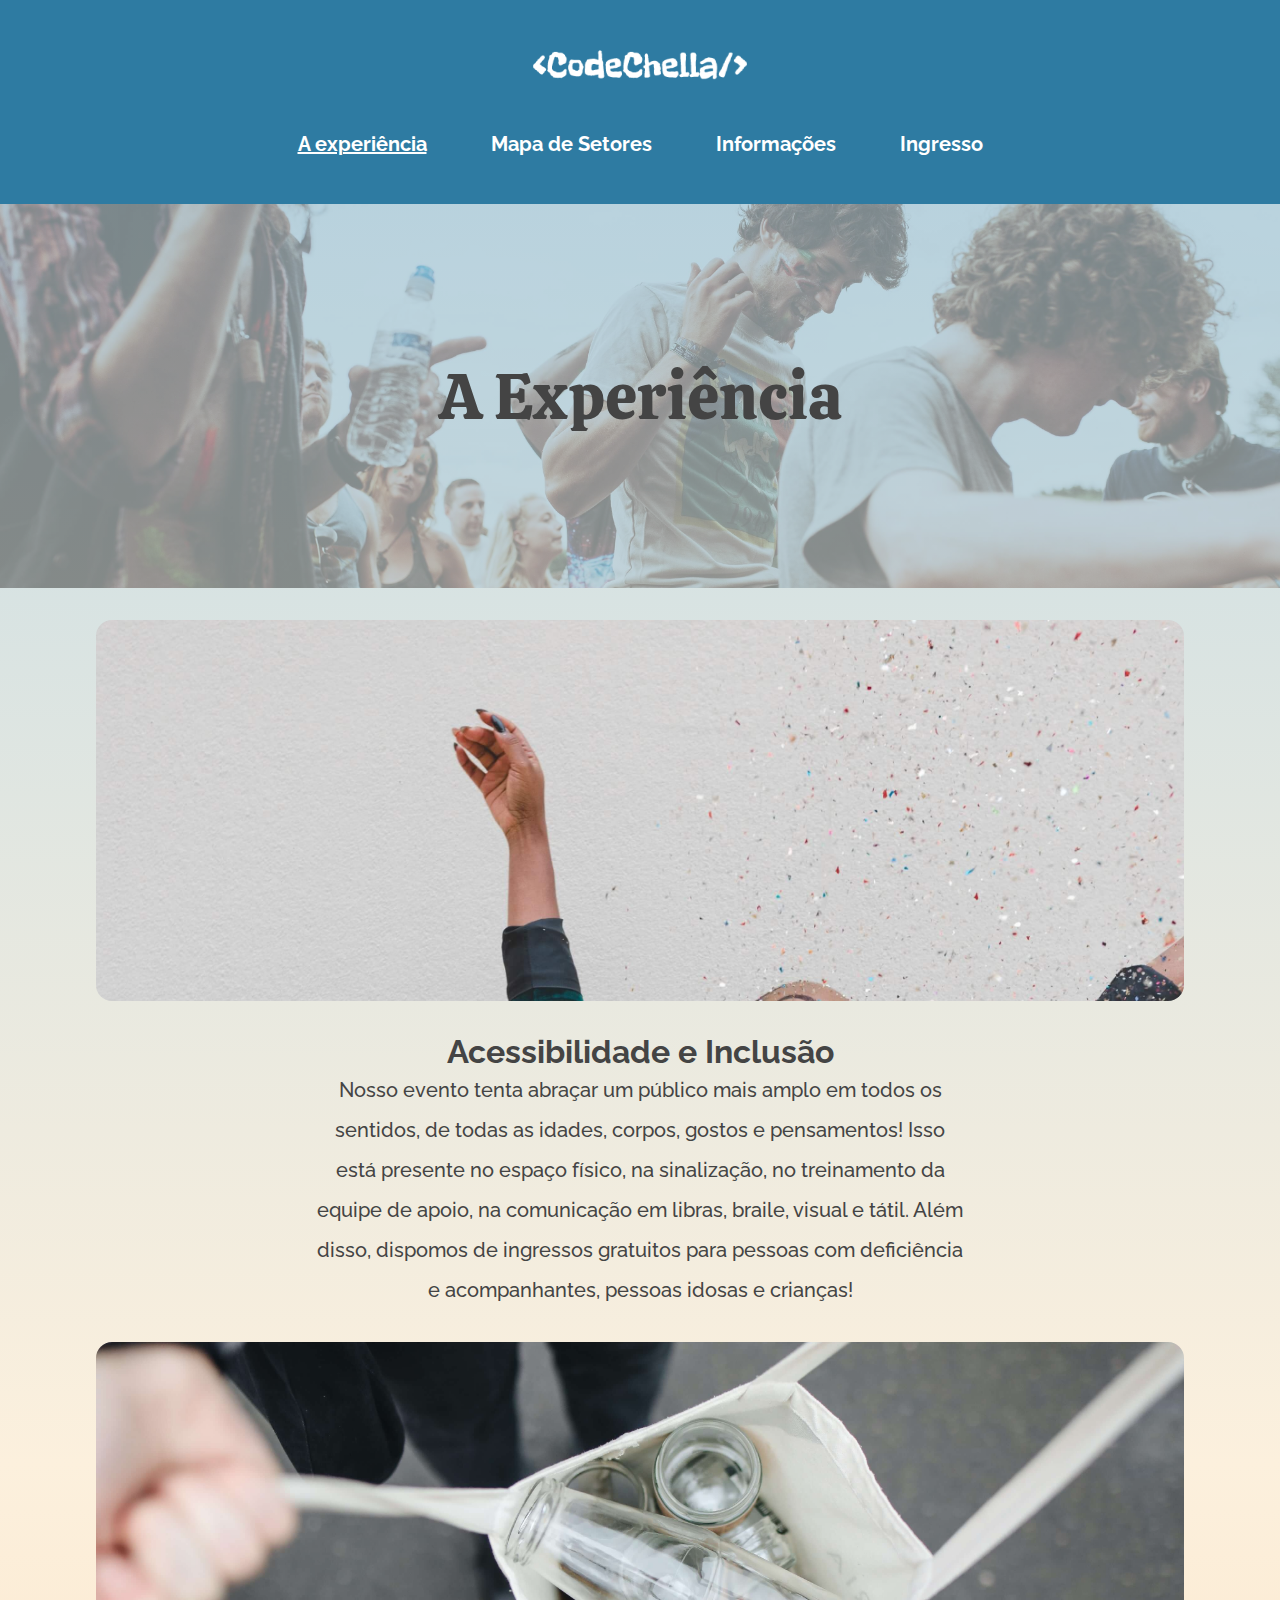
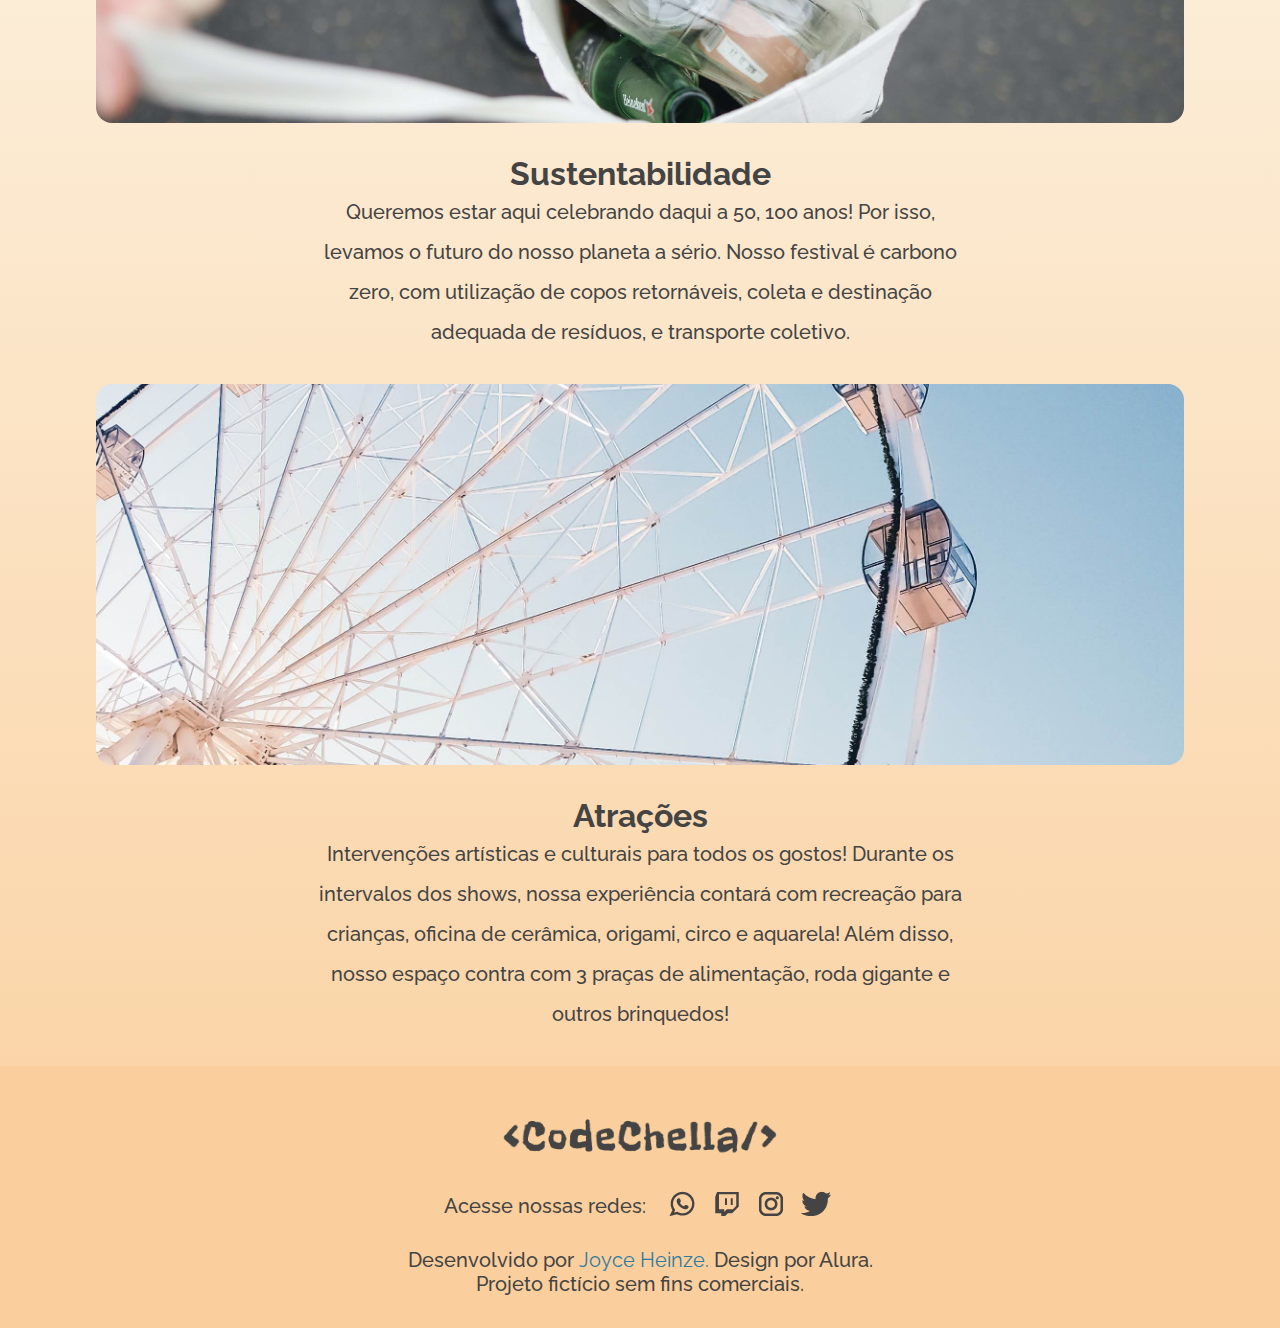
<file: experiencia.html>
<!DOCTYPE html>
<html lang="pt-br">

<head>
    <meta charset="UTF-8">
    <meta http-equiv="X-UA-Compatible" content="IE=edge">
    <meta name="viewport" content="width=device-width, initial-scale=1.0">
    <title>CodeChella</title>
    <link rel="icon" href="assets/img/icon.png">
    <link rel="preconnect" href="https://fonts.googleapis.com">
    <link rel="preconnect" href="https://fonts.gstatic.com" crossorigin>
    <link href="https://fonts.googleapis.com/css2?family=Calistoga&family=Raleway:wght@500;700;800&display=swap"
        rel="stylesheet">
    <link rel="stylesheet" href="styles/style.css">
    <link rel="stylesheet" href="styles/cabecalho.css">
    <link rel="stylesheet" href="styles/banner.css">
    <link rel="stylesheet" href="styles/informacoes.css">
    <link rel="stylesheet" href="styles/rodape.css">
</head>

<body>
    <header class="cabecalho">
        <a href="index.html"><img src="assets/img/logo_branca.svg" alt="Logotipo do CodeChella"></a>
        <input type="checkbox" id="menu" class="cabecalho__menu--selecao">
        <label for="menu" class="cabecalho__menu--area">
            <img src="assets/img/menu.svg" class="cabecalho__menu" alt="menu">
        </label>
        <nav class="cabecalho__navegacao">
            <ul class=" cabecalho__lista">
                <li class="cabecalho__lista-item cabecalho__lista--linha link__experiencia"><a href="experiencia.html"
                        class="cabecalho__link">A experiência</a>
                </li>
                <li class="cabecalho__lista-item cabecalho__lista--linha"><a href="setores.html"
                        class="cabecalho__link">Mapa de Setores</li></a>
                <li class="cabecalho__lista-item cabecalho__lista--linha"><a href="informacoes-gerais.html"
                        class="cabecalho__link">Informações</li></a>
                <li class="cabecalho__lista-item"><a href="ingresso.html" class="cabecalho__link">Ingresso</li></a>
            </ul>
        </nav>
    </header>

    <main>
        <div class="banner">
            <span class="banner__imagem banner__imagem--experiencia"></span>
            <h1 class="banner__titulo">A Experiência</h1>
        </div>
        <section class="informacoes informacoes--experiencia">
            <div class="experiencia--direita">
                <span class="informacoes__imagem informacoes__imagem--experiencia"></span>
                <div class="informacoes__descricao informacoes__descricao--experiencia">
                    <h2 class="informacoes__tiulo informacoes__tiulo--experiencia">Acessibilidade e Inclusão</h2>
                    <p class="informacoes__texto informacoes__texto--experiencia">Nosso evento tenta abraçar um
                        público
                        mais amplo em todos os sentidos,
                        de todas as idades, corpos, gostos e pensamentos! Isso está presente no espaço físico, na
                        sinalização, no treinamento da equipe de apoio, na comunicação em libras, braile, visual e
                        tátil. Além disso, dispomos de ingressos gratuitos para pessoas com deficiência e
                        acompanhantes,
                        pessoas idosas e crianças!</p>
                </div>
            </div>
            <div class="experiencia--esquerda">
                <span class="informacoes__imagem informacoes__imagem--experiencia2"></span>
                <div class="informacoes__descricao informacoes__descricao--experiencia-esquerda">
                    <h2
                        class="informacoes__tiulo informacoes__tiulo--experiencia informacoes__tiulo--experiencia--esquerda">
                        Sustentabilidade</h2>
                    <p
                        class="informacoes__texto informacoes__texto--experiencia informacoes__texto--experiencia--esquerda">
                        Queremos estar aqui celebrando
                        daqui a
                        50, 100 anos! Por isso, levamos o futuro do nosso planeta a sério. Nosso festival é carbono
                        zero, com utilização de copos retornáveis, coleta e destinação adequada de resíduos, e
                        transporte coletivo.</p>
                </div>
            </div>
            <div class="experiencia--direita">
                <span class="informacoes__imagem informacoes__imagem--experiencia3"></span>
                <div class="informacoes__descricao informacoes__descricao--experiencia">
                    <h2 class="informacoes__tiulo informacoes__tiulo--experiencia">Atrações</h2>
                    <p class="informacoes__texto informacoes__texto--experiencia">Intervenções artísticas e
                        culturais para todos os gostos! Durante os intervalos dos shows, nossa experiência contará
                        com recreação para crianças, oficina de cerâmica, origami, circo e aquarela! Além disso,
                        nosso espaço contra com 3 praças de alimentação, roda gigante e outros brinquedos!</p>
                </div>
            </div>
    </main>

    <footer class="rodape">
        <div class="rodape__logo--redes">
            <img src="assets/img/logo_preta.svg" class="rodape__logo" alt="Logotipo do CodeChella">
            <div class="rodape__texto--redes">
                <h4 class="rodape__texto rodape__texto-redes">Acesse nossas redes:</h4>
                <div class="rodape__redes">
                    <a href="#" class="rodape__redes--botao"><img src="assets/img/whatsapp.svg" alt="Whatsapp"></a>
                    <a href="#" class="rodape__redes--botao"><img src="assets/img/mensagem.svg" alt="Mensagem"></a>
                    <a href="#" class="rodape__redes--botao"><img src="assets/img/instagram.svg" alt="Instragram"></a>
                    <a href="#" class="rodape__redes--botao"><img src="assets/img/twitter.svg" alt="Twitter"></a>
                </div>
            </div>
        </div>
        <div>
            <p class="rodape__texto rodape__texto--direita">Desenvolvido por <a
                    href="https://github.com/JoyceHeinze">Joyce
                    Heinze. </a>Design por Alura.</p>
            <p class="rodape__texto rodape__texto--direita">Projeto fictício sem fins comerciais.</p>
        </div>
    </footer>
</body>

</html>
</file>
<file: styles/style.css>
:root {
    --cor-principal: #2E7BA2;
    --cor-principal-hover: #519EC5;
    --cor-fundo-perguntas: #C8DEEF;
    --cor-gradiente: linear-gradient(180deg, #BFDAE6 0%, #FCF0DD 50%, #FACF9D 100%);
    --cor-rodape: #FACF9D;
    --cor-fonte: #444444;
    --cor-fonte-branco: #FFFFFF;
    --cor-tarja: #DF9010;
    --font-titulo: 'Calistoga', cursive;
    --font-texto: 'Raleway', sans-serif;
}

* {
    margin: 0;
    padding: 0;
    color: var(--cor-fonte);
    font-family: var(--font-texto);
    font-weight: 400;
}

body {
    background: var(--cor-gradiente);
}
</file>
<file: styles/cabecalho.css>
.cabecalho {
    background: var(--cor-principal);
    display: flex;
    justify-content: space-between;
    padding: 2rem 1.5rem;
    position: relative;
}

.cabecalho__menu--selecao {
    display: none;
}

.cabecalho__menu--area {
    display: flex;
}

.cabecalho__menu {
    align-self: center;
}

.cabecalho__navegacao {
    position: absolute;
    top: 127px;
    right: 0;
    background: var(--cor-principal);
    padding: 16px;
    display: none;
    z-index: 1;
}

.cabecalho__menu--selecao:checked~.cabecalho__navegacao {
    display: block;
}

.cabecalho__lista {
    display: flex;
    flex-direction: column;
    align-items: center;
    list-style: none;
    row-gap: .5rem;
}

.cabecalho__lista-item,
.cabecalho__link,
.cabecalho__link:visited {
    color: var(--cor-fonte-branco);
    font-weight: 700;
    font-size: 1.25rem;
    text-decoration: none;
}

.cabecalho__lista--linha {
    padding-bottom: .75rem;
    border-bottom: 1px solid var(--cor-fonte-branco);
}

@media (min-width: 768px) {
    .cabecalho {
        flex-direction: column;
        align-items: center;
    }

    .cabecalho__menu--selecao,
    .cabecalho__menu--area,
    .cabecalho__menu {
        display: none;
    }

    .cabecalho__navegacao {
        display: block;
        position: static;
        padding-top: 2rem;
    }

    .cabecalho__lista {
        display: flex;
        flex-direction: row;
        gap: 2rem 4rem;
    }

    .cabecalho__lista--linha {
        border-bottom: none;
        padding-bottom: 0;
    }

    .link__experiencia, .link__setores, .link__perguntas, .link__ingresso {
        text-decoration: underline;
    }
}

@media (min-width: 1440px) {
    .cabecalho {
        flex-direction: row;
        padding: 1rem 7.5rem;
    }

    .cabecalho__navegacao {
        padding-top: 1rem;
    }
}
</file>
<file: styles/banner.css>
.banner {
    display: flex;
    justify-content: center;
    align-items: center;
    position: relative;
    min-height: 270px;
}

.banner__imagem {
    position: absolute;
    background-color: #BFDAE6;
    background-size: cover;
    background-position: center;
    height: 100%;
    width: 100%;
    opacity: 0.4;
    z-index: -1;
}

.banner__imagem--home {
    background-image: url('../assets/img/home/banner.jfif');
}

.banner__titulo {
    font-family: var(--font-titulo);
    font-size: 2rem;
    text-align: center;
}

/* EXPERIENCIA */
.banner__imagem--experiencia {
    background-image: url('../assets/img/experiencia/banner.jfif');
    background-blend-mode: multiply;
}

/* SETORES */
.banner__imagem--setores {
    background-image: url('../assets/img/setores/banner.jfif');
    background-position: bottom;
    background-blend-mode: multiply;
    top: -400px;
    padding-bottom: 400px;
    left: -120px;
    padding-right: 120px;
}

/* INFORMAÇÕES GERAIS */
.banner__imagem--informacoes-gerais {
    background-image: url('../assets/img/informacoes-gerais/banner.jfif');
    background-blend-mode: multiply;
}

/* INGRESSO */
.banner__imagem--ingresso {
    background-image: url('../assets/img/ingresso/banner.jfif');
    background-blend-mode: multiply;
}

/* INGRESSO COMPRADO */
.banner__imagem--ingresso-comprado {
    background-image: url('../assets/img/ingresso/ingresso-comprado/banner.jfif');
    background-blend-mode: multiply;
}

.banner__titulo--ingresso-comprado {
    width: 312px;
}

@media (min-width: 768px) {
    .banner {
        min-height: 384px;
    }

    .banner__titulo {
        font-size: 4rem;
    }
}

@media (min-width:1440px) {
    .banner {
        min-height: 407px;
    }

    .banner__titulo {
        width: 600px;
    }

    /* INFORMAÇÕES GERAIS */
    .banner__imagem--informacoes-gerais {
        background-position-y: -330px;
    }
}
</file>
<file: styles/informacoes.css>
.informacoes {
    display: flex;
    flex-direction: column;
    align-items: center;
    justify-content: center;
    padding: 2rem 1.5rem 0 1.5rem;
}

.informacoes__imagem {
    display: block;
    border-radius: 1rem;
    background-size: cover;
    background-position: center;
    width: 85vw;
    min-height: 381px;
}

.informacoes__imagem--home {
    background-image: url('../assets/img/home/publico.jfif');
}

.informacoes__descricao {
    display: flex;
    flex-direction: column;
    align-items: center;
    row-gap: 1.5rem;
    padding: 2rem 0;
}

.informacoes__tiulo {
    font-size: 2rem;
    font-weight: 700;
    text-align: center;
}

.informacoes__texto {
    font-weight: 500;
    font-size: 1.25rem;
    text-align: center;
    line-height: 40px;
}

.informacoes__botao {
    display: flex;
    justify-content: center;
    column-gap: 1rem;
    background: var(--cor-principal);
    color: var(--cor-fonte-branco);
    font-size: 1.25rem;
    font-weight: 700;
    padding: .75rem 0;
    width: 312px;
    border-radius: 1rem;
}

.informacoes__botao::after {
    content: url('../assets/img/local_activity.png');
}

/* EXPERIENCIA */
.experiencia--direita,
.experiencia--esquerda {
    flex-direction: column;
}

.informacoes__imagem--experiencia {
    background-image: url('../assets/img/experiencia/acessibilidade-inclusao.jfif');
}

.informacoes__imagem--experiencia2 {
    background-image: url('../assets/img/experiencia/sustentabilidade.jfif');
}

.informacoes__imagem--experiencia3 {
    background-image: url('../assets/img/experiencia/atracoes.jfif');
}

.informacoes__descricao--experiencia,
.informacoes__descricao--experiencia-esquerda {
    row-gap: 0;
}

/* SETORES */
.informacoes--setores {
    padding: 0 1.5rem;
}

.setores--imagem-informacoes {
    display: flex;
    flex-direction: column;
    align-items: center;
}

.informacoes__imagem--setores {
    width: 100%;
}

.informacoes__lista-item--setores {
    display: flex;
    flex-direction: column;
    justify-content: center;
    align-items: flex-start;
    gap: 1.5rem;
}

.informacoes__lista--titulo {
    font-size: 1.25rem;
    font-weight: 700;
    line-height: 40px;
}

.informacoes__item--setores {
    display: flex;
    align-items: center;
    gap: 1rem;
    list-style: none;
    font-weight: 500;
    font-size: .80rem;
    padding-bottom: 1.50rem;
}

.premium::before,
.rampas::before {
    content: url('../assets/img/setores/ret_azul.png');
}

.comum::before {
    content: url('../assets/img/setores/ret_rosa.png');
}

.terreo::before {
    content: url('../assets/img/setores/ret_verde.png');
}

.superiores::before {
    content: url('../assets/img/setores/ret_roxo.png');
}

.informacoes__tiulo--setores {
    font-size: 2rem;
    font-weight: 700;
    text-align: center;
    line-height: 2.35rem;
    padding: 0 1.5rem;
}

.informacoes--setores-detalhes {
    display: flex;
    flex-direction: column;
    padding: 2rem 1.5rem;
    gap: 2rem;
}

.setores--parte-superior,
.setores--parte-inferior {
    display: flex;
    flex-direction: column;
    align-items: center;
}

.informacoes__descricao--setores {
    padding: 0;
}

.informacoes__imagem--setores-pista {
    background-image: url('../assets/img/setores/pista.jfif');
    min-height: 239px;
}

.informacoes__imagem--setores-premium {
    background-image: url('../assets/img/setores/pista_premium.jfif');
    min-height: 239px;
}

.informacoes__imagem--setores-cadeiras {
    background-image: url('../assets/img/setores/cadeiras.jfif');
    min-height: 239px;
}

@media (min-width:768px) {

    /* EXPERIENCIA */
    .experiencia--direita,
    .experiencia--esquerda {
        display: flex;
        align-items: center;
        column-gap: 3rem;
    }

    .informacoes__imagem--experiencia {
        background-position-y: -100px;
    }

    .informacoes__descricao--experiencia,
    .informacoes__descricao--experiencia-esquerda {
        width: 648px;
    } */

    /* SETORES */
    .setores--imagem-informacoes {
        padding-bottom: 2rem;
    }

    .informacoes__imagem--setores {
        width: 60%;
    }

    .informacoes__lista--titulo {
        font-size: 2rem;
    }

    .informacoes__item--setores {
        font-size: 1.25rem;
    }

    .informacoes__tiulo--setores {
        font-size: 2.5rem;
    }

    .informacoes__texto--setores {
        width: 648px;
    }
}

@media (min-width:1440px) {
    .informacoes {
        flex-direction: row;
        padding: 4rem 7.5rem;
    }

    .informacoes__imagem--home {
        width: 609px;
    }

    .informacoes__texto {
        width: 540px;
    }

    .informacoes__botao {
        width: 256px;
    }

    /* EXPERIENCIA */
    .informacoes--experiencia {
        gap: 3rem;
        flex-wrap: wrap;
    }

    .experiencia--direita,
    .experiencia--esquerda {
        flex-direction: row;
    }

    .informacoes__imagem--experiencia,
    .informacoes__imagem--experiencia2,
    .informacoes__imagem--experiencia3 {
        width: 609px;
    }

    .informacoes__imagem--experiencia2 {
        display: flex;
        order: 2;
    }

    .informacoes__descricao--experiencia,
    .informacoes__descricao--experiencia-esquerda {
        gap: 1.5rem;
    }

    .informacoes__tiulo--experiencia,
    .informacoes__texto--experiencia {
        align-self: flex-start;
        text-align: start;
    }

    .informacoes__tiulo--experiencia--esquerda,
    .informacoes__texto--experiencia--esquerda {
        align-self: flex-end;
        text-align: end;
    }

    /* SETORES */
    .informacoes--setores {
        padding: 2rem 7.5rem;
    }

    .setores--imagem-informacoes {
        flex-direction: row;
    }

    .informacoes__imagem--setores {
        width: 100%;
    }

    .informacoes--setores-detalhes {
        flex-direction: row;
        justify-content: center;
        gap: 1.5rem;
        min-height: 631px;
    }

    .informacoes__descricao--setores,
    .informacoes__texto--setores {
        width: 382.4px;
    }

    .setores--parte-inferior {
        align-self: flex-end;
    }
}
</file>
<file: styles/rodape.css>
.rodape {
    display: flex;
    flex-direction: column;
    align-items: center;
    row-gap: 1.5rem;
    padding: 2rem 1.5rem;
    background: var(--cor-rodape);
}

.rodape__logo--redes {
    display: flex;
    flex-direction: column;
}

.rodape__logo {
    width: 75%;
    align-self: center;
    padding-bottom: 1rem;
}

.rodape__texto {
    font-weight: 500;
    font-size: 1.25rem;
    text-align: center;
}

.rodape__texto-redes {
    display: flex;
    justify-content: center;
}

.rodape__redes {
    display: flex;
    align-items: center;
    justify-content: center;
    column-gap: 0.3rem;
}

.rodape__texto a {
    text-decoration: none;
    color: var(--cor-principal);
}

@media (min-width:768px) {
    .rodape__logo {
        width: 60%;
    }

    .rodape__texto--redes {
        display: flex;
        justify-content: center;
        gap: 1rem;
    }

    .rodape__texto-redes {
        align-items: center;
    }

    .rodape__redes--botao {
        padding: 0 .25rem;
    }
}

@media (min-width: 1440px) {
    .rodape {
        flex-direction: row;
        justify-content: space-between;
        padding: 3.5rem 3rem;
    }

    .rodape__logo {
        width: 70%;
        position: relative;
        left: 7%;
        padding: 0;
    }

    .rodape__logo--redes {
        align-items: flex-end;
    }

    .rodape__texto--direita {
        display: flex;
        flex-wrap: wrap;
        width: 350px;
        padding-right: 4rem;
        text-align: start;

    }
}
</file>
